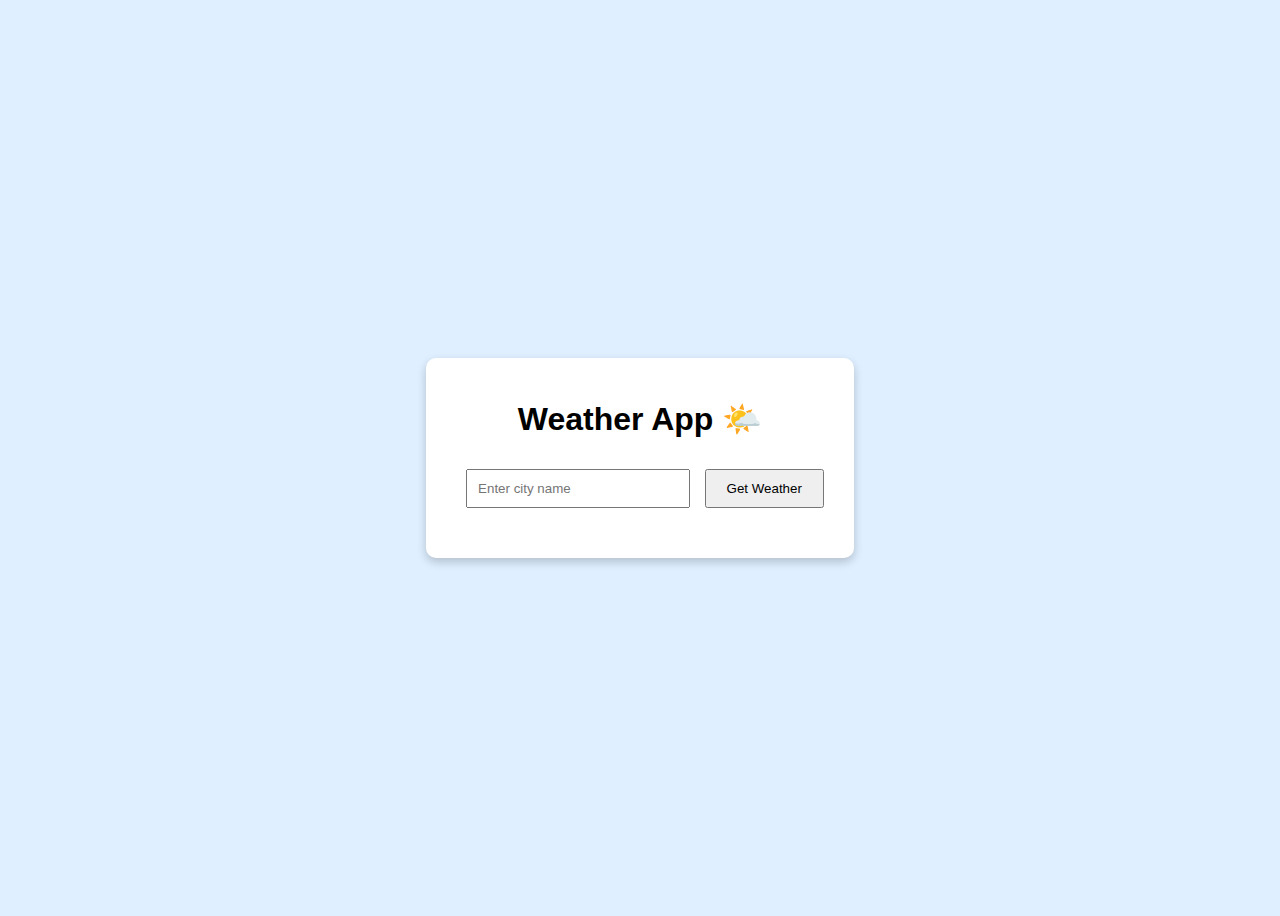
<file: frontend/index.html>
<!DOCTYPE html>
<html lang="en">
<head>
  <meta charset="UTF-8">
  <title>Weather App</title>
  <link rel="stylesheet" href="style.css">
</head>
<body>
  <div class="container">
    <h1>Weather App 🌤️</h1>
    <input type="text" id="cityInput" placeholder="Enter city name" />
    <button id="getWeatherBtn">Get Weather</button>
    <div id="weatherResult"></div>
  </div>
  
  <script src="script.js"></script>
</body>
</html>
</file>
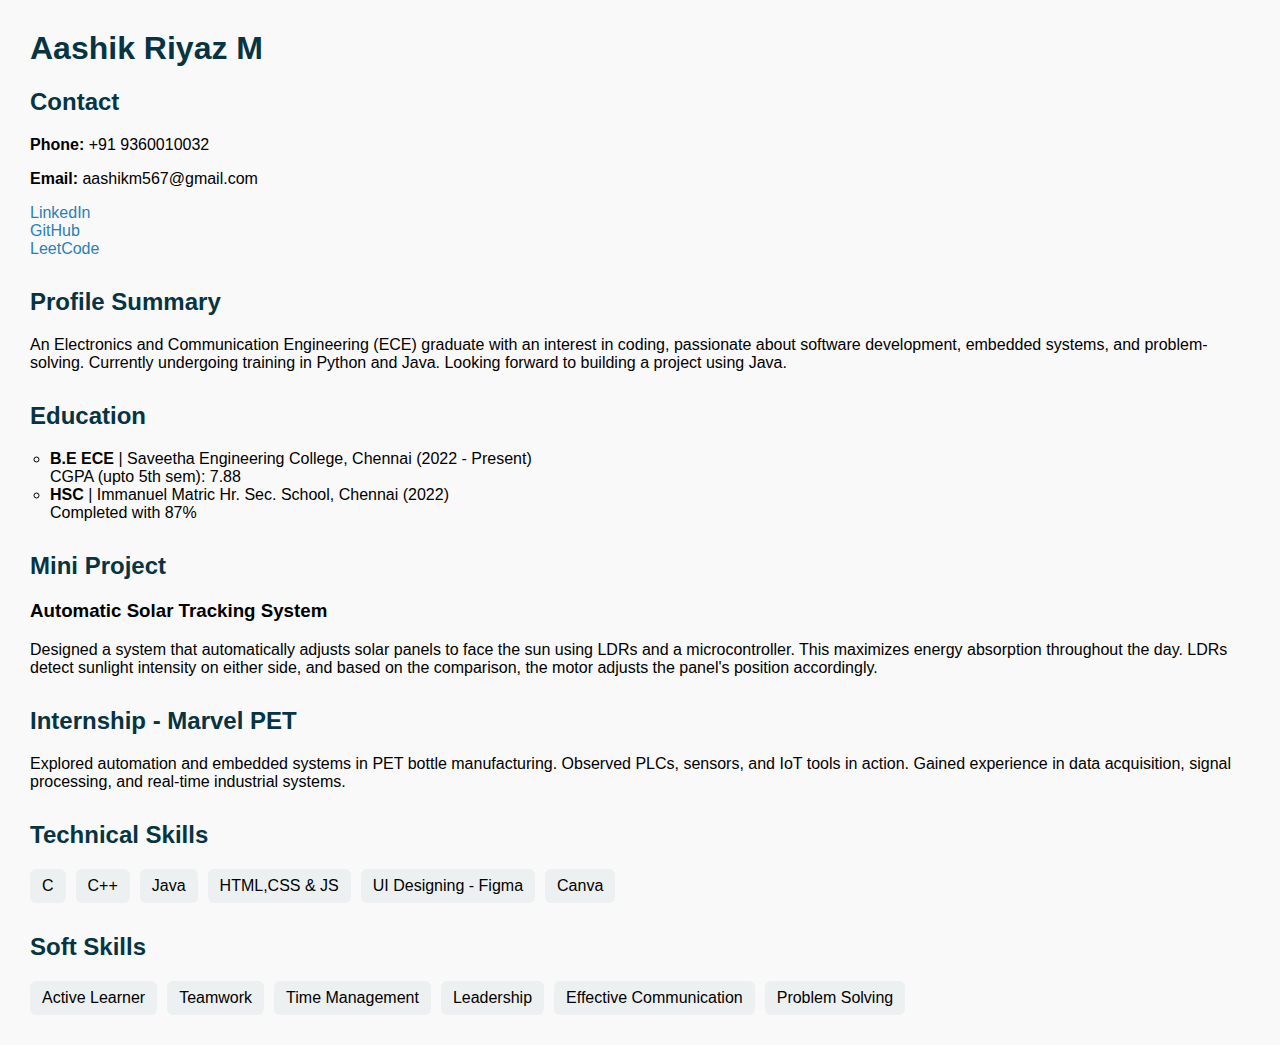
<file: resume- site/index.html>
<!DOCTYPE html>
<html lang="en">
<head>
  <meta charset="UTF-8">
  <title>Aashik Riyaz M - Resume</title>
  <style>
    body {
      font-family: Arial, sans-serif;
      margin: 30px;
      background-color: #f9f9f9;
      color: black;
    }
    h1, h2 {
      color: rgb(6, 52, 67);
    }
    .section {
      margin-bottom: 30px;
    }
    .contact a {
      display: block;
      color: #2980b9;
      text-decoration: none;
    }
    ul {
      list-style-type: circle;
      padding-left: 20px;
    }
    .skills, .soft-skills {
      display: flex;
      flex-wrap: wrap;
      gap: 10px;
    }
    .skills div, .soft-skills div {
      background-color: #ecf0f1;
      padding: 8px 12px;
      border-radius: 6px;
    }
  </style>
</head>
<body>

  <h1>Aashik Riyaz M</h1>

  <div class="section contact">
    <h2>Contact</h2>
    <p><strong>Phone:</strong> +91 9360010032</p>
    <p><strong>Email:</strong> aashikm567@gmail.com</p>
    <a href="https://www.linkedin.com/in/aashik-riyaz-m-b35755344/" target="_blank">LinkedIn</a>
    <a href="https://github.com/aashikriyaz" target="_blank">GitHub</a>
    <a href="https://leetcode.com/u/Aashik_riyaz26/" target="_blank">LeetCode</a>
  </div>

  <div class="section">
    <h2>Profile Summary</h2>
    <p>An Electronics and Communication Engineering (ECE) graduate with an interest in coding,
       passionate about software development, embedded systems, and problem-solving. 
       Currently undergoing training in Python and Java. Looking forward to building a project using Java.</p>
  </div>

  <div class="section">
    <h2>Education</h2>
    <ul>
      <li><strong>B.E ECE</strong> | Saveetha Engineering College, Chennai (2022 - Present)<br>CGPA (upto 5th sem): 7.88</li>
      <li><strong>HSC</strong> | Immanuel Matric Hr. Sec. School, Chennai (2022)<br>Completed with 87%</li>
    </ul>
  </div>

  <div class="section">
    <h2>Mini Project</h2>
    <h3>Automatic Solar Tracking System</h3>
    <p>
      Designed a system that automatically adjusts solar panels to face the sun using LDRs and a microcontroller. 
      This maximizes energy absorption throughout the day. LDRs detect sunlight intensity on either side, and 
      based on the comparison, the motor adjusts the panel's position accordingly.
    </p>
  </div>

  <div class="section">
    <h2>Internship - Marvel PET</h2>
    <p>
      Explored automation and embedded systems in PET bottle manufacturing. 
      Observed PLCs, sensors, and IoT tools in action. Gained experience in data acquisition, 
      signal processing, and real-time industrial systems.
    </p>
  </div>

  <div class="section">
    <h2>Technical Skills</h2>
    <div class="skills">
      <div>C</div>
      <div>C++</div>
      <div>Java</div>
      <div>HTML,CSS & JS</div>
      <div>UI Designing - Figma</div>
      <div>Canva</div>
    </div>
  </div>

  <div class="section">
    <h2>Soft Skills</h2>
    <div class="soft-skills">
      <div>Active Learner</div>
      <div>Teamwork</div>
      <div>Time Management</div>
      <div>Leadership</div>
      <div>Effective Communication</div>
      <div>Problem Solving</div>
    </div>
  </div>

</body>
</html>
</file>
<file: frontend/style.css>
body {
  font-family: Arial, sans-serif;
  background: #dfefff;
  display: flex;
  justify-content: center;
  align-items: center;
  height: 100vh;
}

.container {
  background: white;
  padding: 20px 30px;
  border-radius: 10px;
  text-align: center;
  box-shadow: 0 4px 10px rgba(0, 0, 0, 0.2);
}

input {
  padding: 10px;
  margin: 10px;
  width: 200px;
}

button {
  padding: 10px 20px;
  cursor: pointer;
}

#weatherResult {
  margin-top: 20px;
  font-size: 18px;
}
</file>
